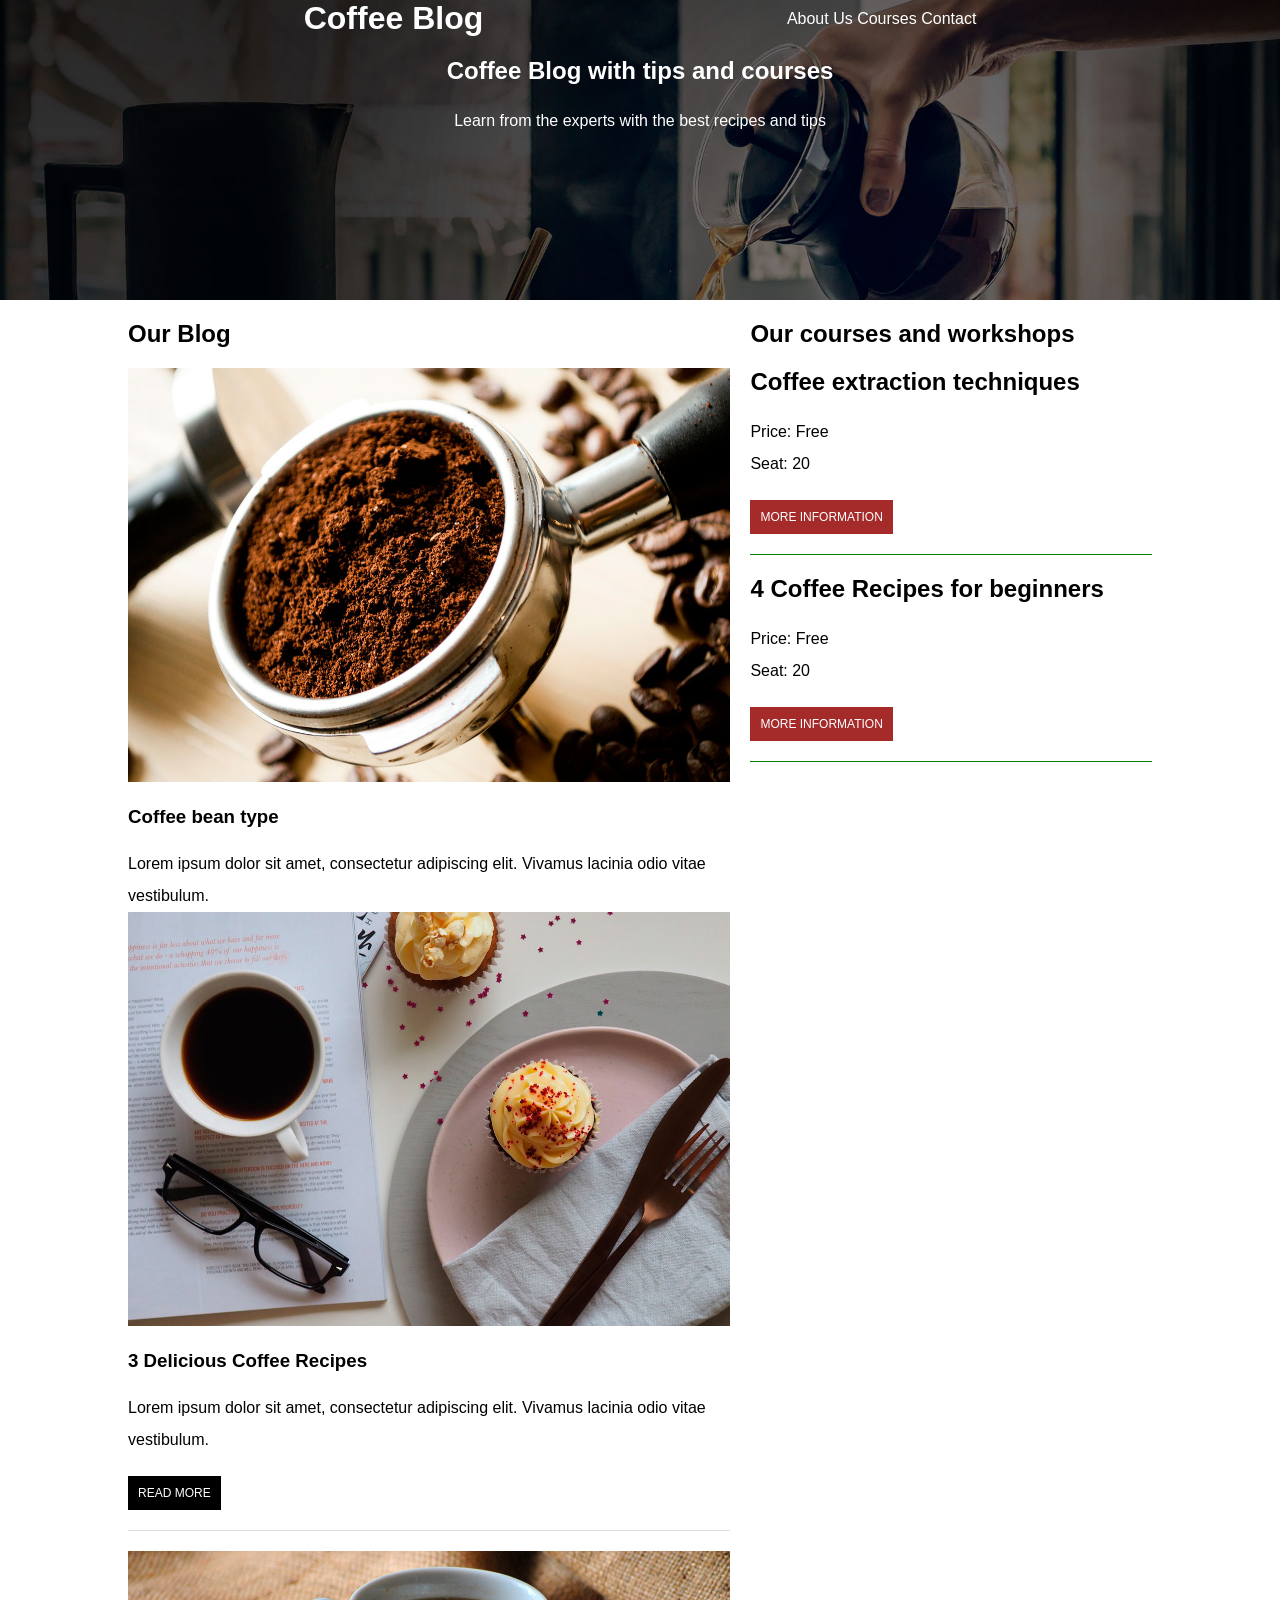
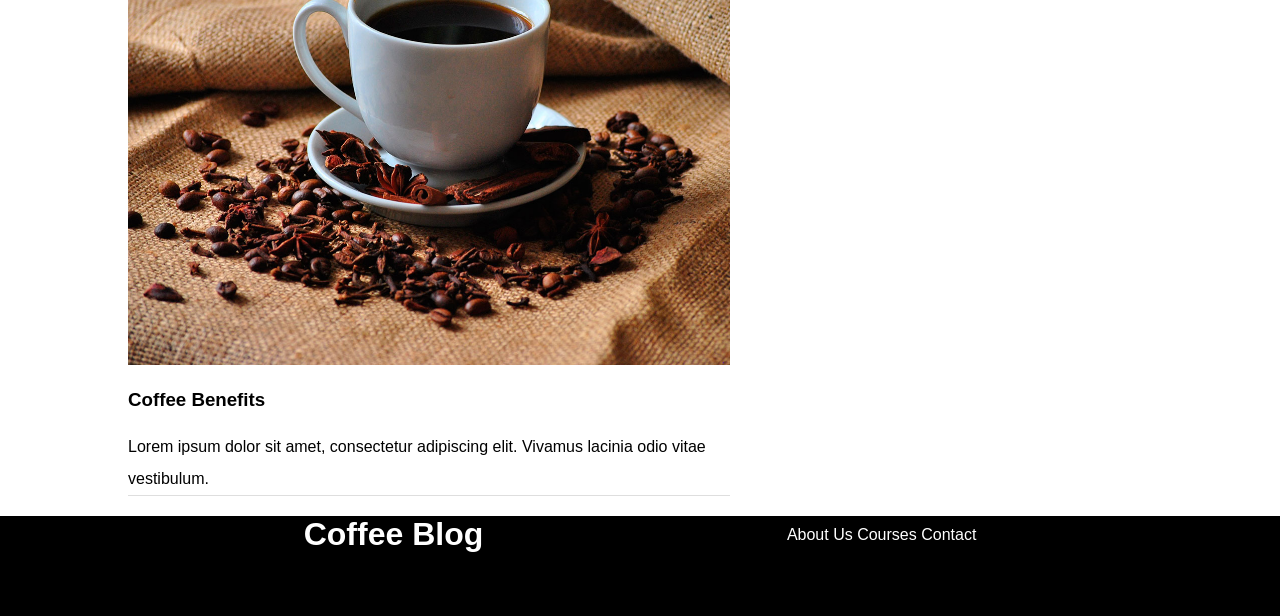
<file: CoffeeBlog/index.html>
<!DOCTYPE html>
<html lang="en">
<head>
    <meta charset="UTF-8">
    <meta name="viewport" content="width=device-width, initial-scale=1.0">
    <title>Document</title>
    <link rel="stylesheet" href="mystyle.css">
</head>
<body>
      <header class="main-header">
        <div class="navigation-bar">
             <a href="./index.html"> 
          <h1>Coffee Blog</h1></a>
        <nav class="menu">
            <a href="./about.html">About Us</a>
            <a href="./courses.html">Courses</a>
            <a href="./contact.html">Contact</a>
        </nav>
        </div>
        <div>
          <h2>Coffee Blog with tips and courses</h2>
          <p>Learn from the experts with the best recipes and tips</p>
      </header>
      <main class="container main-flex"> 
       <section class="blog-container">
          <h2>Our Blog</h2>

             <img src="./img/blog1.jpg" alt="coffee">
            <h3>Coffee bean type</h3>
            <p>Lorem ipsum dolor sit amet, consectetur adipiscing elit. Vivamus lacinia odio vitae vestibulum. </p> 
        </div>
       <div class="blog-item">
            <img src="./img/blog2.jpg" alt="coffee">
            <h3>3 Delicious Coffee Recipes</H3>
                
                <p>Lorem ipsum dolor sit amet, consectetur adipiscing elit. Vivamus lacinia odio vitae vestibulum. </p> 
            <a href="#" class="btn btn-black">Read more</a>
    
        </div>
               <div class="blog-item">
            <img src="./img/blog3.jpg" alt="coffee">
            <h3>Coffee Benefits</h3>
            <p>Lorem ipsum dolor sit amet, consectetur adipiscing elit. Vivamus lacinia odio vitae vestibulum. </p>
        </div>
        </section>
        <section class="courses-container">
                    <h2> Our courses and workshops</h2> 
           <div class="courses-item"> <h2>Coffee extraction techniques</h2>
            <p>Price: Free</p>
               <P> Seat: 20                             </p>
            <a href="#" class="btn btn-brown">MORE INFORMATION</a>
        </div>
            <div class="courses-item">
            <h2>4 Coffee Recipes for beginners</h2>
            <p>Price: Free</p>
               <P> Seat: 20                             </p>
            <a href="#" class="btn btn-brown">MORE INFORMATION</a>
        </div>
       </section>
        <div>
      </main>
      <footer class="main-footer">
        <div class="navigation-bar">
         <h1>Coffee Blog</h1>

        <nav class="menu">
            <a href="./about.html">About Us</a>
            <a href="./courses.html">Courses</a>
            <a href="./contact.html">Contact</a>
</div>
      </footer>
</body>
</html>
</file>
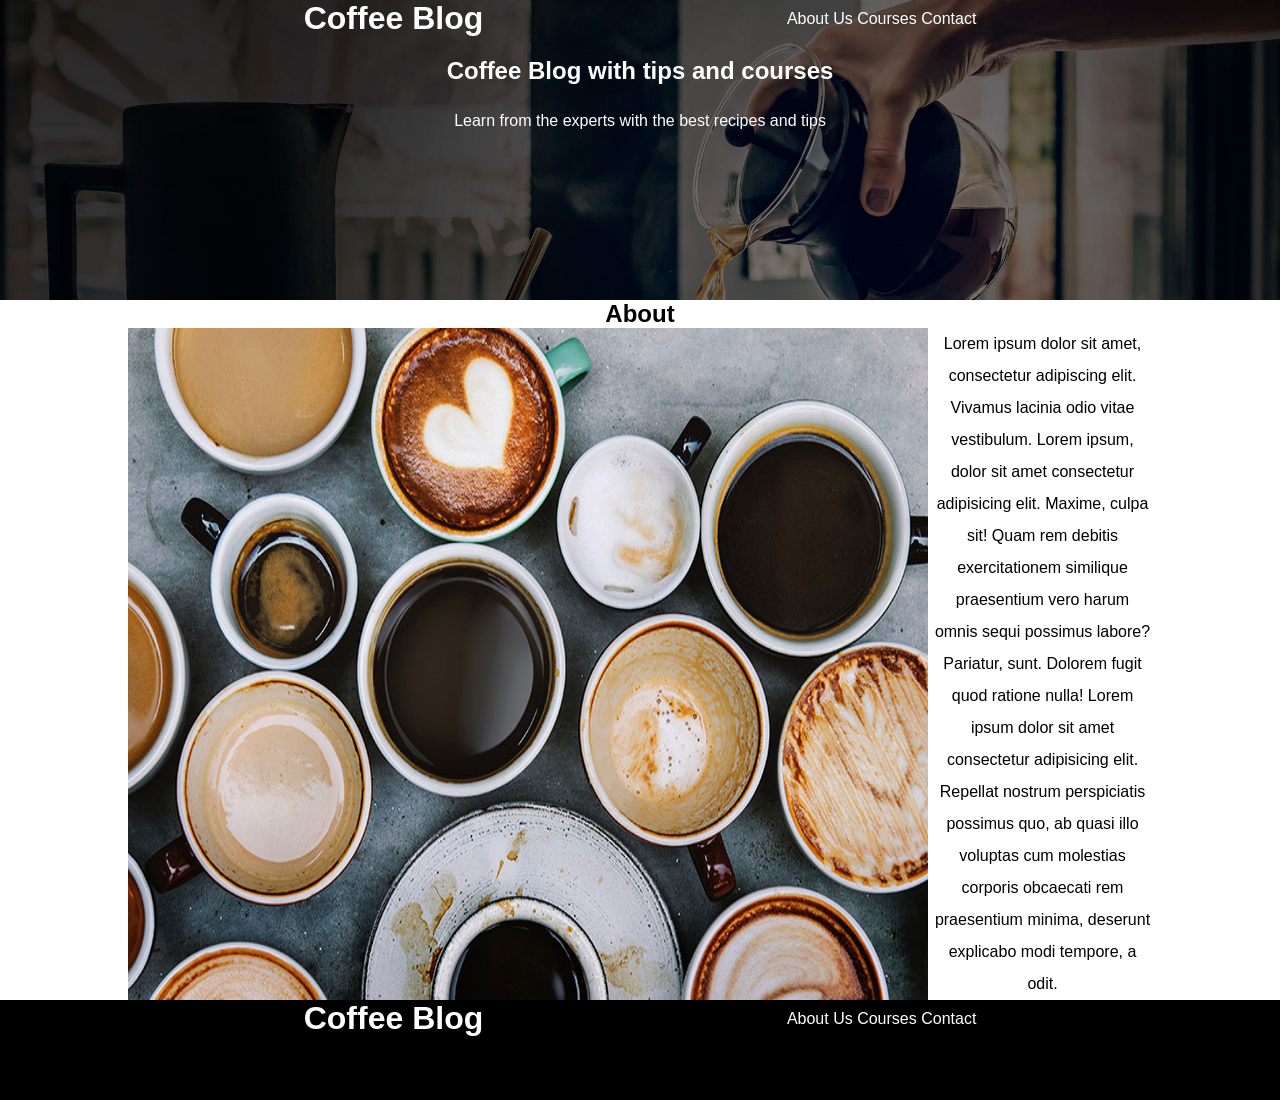
<file: CoffeeBlog/about.html>
<!DOCTYPE html>
<html lang="en">
<head>
    <meta charset="UTF-8">
    <meta name="viewport" content="width=device-width, initial-scale=1.0">
    <title>Document</title>
    <link rel="stylesheet" href="mystyle.css">
</head>
<body>
      <header class="main-header">
        <div class="navigation-bar">
           <a href="./index.html">     
          <h1>Coffee Blog</h1></a>
        <nav class="menu">
            <a href="./about.html">About Us</a>
            <a href="./courses.html">Courses</a>
            <a href="./contact.html">Contact</a>
        </nav>
        </div>
       <!-- <div class="blog-item">-->
          <h2>Coffee Blog with tips and courses</h2>
          <p>Learn from the experts with the best recipes and tips</p>
      </header>
      <main class="container main-flex"> 
       <section class="about-container">
          <h1>About</h1>
 <div class="flex-container-row-evenly">

             <img src="./img/us.jpg" alt="coffee">
                 
            <p>Lorem ipsum dolor sit amet, consectetur adipiscing elit. Vivamus lacinia odio vitae vestibulum. Lorem ipsum, dolor sit amet consectetur adipisicing elit. Maxime, culpa sit! Quam rem debitis exercitationem similique praesentium vero harum omnis sequi possimus labore? Pariatur, sunt. Dolorem fugit quod ratione nulla! Lorem ipsum dolor sit amet consectetur adipisicing elit. Repellat nostrum perspiciatis possimus quo, ab quasi illo voluptas cum molestias corporis obcaecati rem praesentium minima, deserunt explicabo modi tempore, a odit.</p>
          
        </div>
       
       </section>
        <div>
      </main>
      <footer class="main-footer">
        <div class="navigation-bar">
         <h1>Coffee Blog</h1>
         
        <nav class="menu">
            <a href="./about.html">About Us</a>
            <a href="./courses.html">Courses</a>
            <a href="./contact.html">Contact</a>
</div>
      </footer>
</body>
</html>
</file>
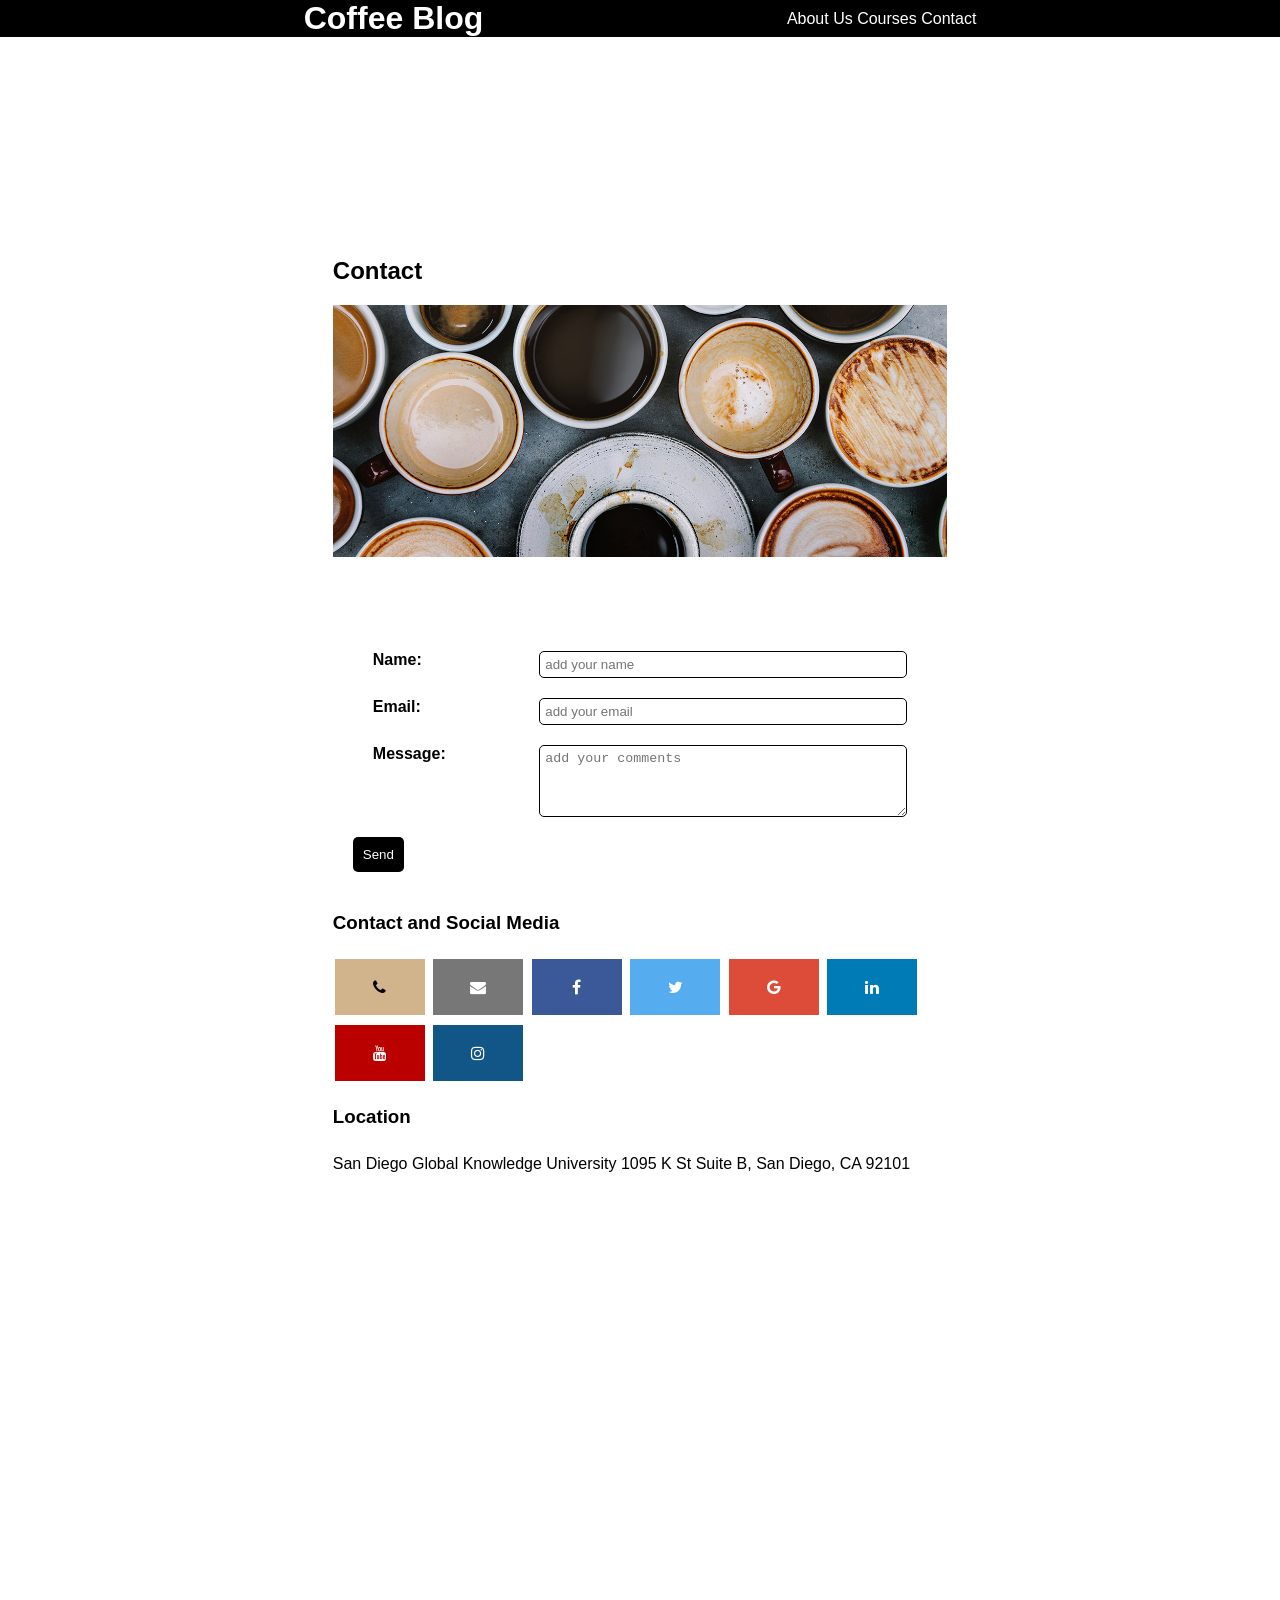
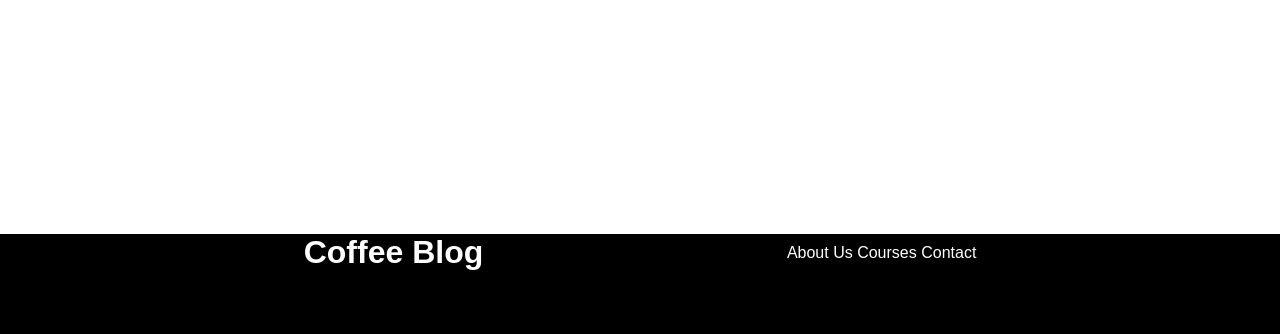
<file: CoffeeBlog/contact.html>
<!DOCTYPE html>
<html lang="en">
<head>
    <meta charset="UTF-8">
    <meta name="viewport" content="width=device-width, initial-scale=1.0">
    <title>Document</title>
    <link rel="stylesheet" href="mystyle.css">
</head>
<body>
      <header class="contact-header">
        <div class="navigation-bar">
           <a href="./index.html">    
          <h1>Coffee Blog</h1></a>
        <nav class="menu">
            <a href="./about.html">About Us</a>
            <a href="./courses.html">Courses</a>
            <a href="./contact.html">Contact</a>
            
        </nav>
        </div>
       
      </header>
      <main class="container main-flex"> 
       <section class="contact-container">
          <h2>Contact</h2>
 <div class="form-container">
    <div class="form-img">

             <img src="./img/contact.jpg" alt="coffee">
                 
           
          
        </div>

        <form class="form-inputs">
            <div class="input-control">
            <label>Name:</label>
            <input type="text" name="user_name" placeholder="add your name">
            </div>
            <div class="input-control">
            <label>Email:</label>
            <input type="email" name="email" placeholder="add your email">
            </div>
            <div class="input-control">
            <label>Message:</label>
            <textarea name="message" rows="4" placeholder="add your comments"></textarea>
            </div>
        <div> <button type="submit">Send</button>

            </div>
       </form>
       <div class="contact-info">
        <link rel="stylesheet" href="https://cdnjs.cloudflare.com/ajax/libs/font-awesome/4.7.0/css/font-awesome.min.css">    
           <h3>Contact and Social Media</h3>

        <a img="./call.png" class="fa fa-phone"></a>
        <a img="./email.png" class="fa fa-envelope"></a>
        <a href="#" class="fa fa-facebook"></a>
        <a href="#" class="fa fa-twitter"></a>  
        <a href="#" class="fa fa-google"></a>
        <a href="#" class="fa fa-linkedin"></a>
        <a href="#" class="fa fa-youtube"></a>
        <a href="#" class="fa fa-instagram"></a>
       </div>
       <div>
        <h3>Location</h3>
        <p>San Diego Global Knowledge University
1095 K St Suite B, San Diego, CA 92101</p>
      <iframe src="https://www.google.com/maps/embed?pb=!1m18!1m12!1m3!1d4130.887125241743!2d-117.15753302374947!3d32.70823208749706!2m3!1f0!2f0!3f0!3m2!1i1024!2i768!4f13.1!3m3!1m2!1s0x80d9535c89afe2e7%3A0xb1759c2aecbcc473!2sSan%20Diego%20Global%20Knowledge%20University!5e1!3m2!1sen!2sus!4v1754988739235!5m2!1sen!2sus"
     width="600"
                       height="450"
                       style="border:0;" allowfullscreen="" loading="lazy" referrerpolicy="no-referrer-when-downgrade">
                      </iframe>
        

       </div>
       </section>
        <div>
      </main>
      <footer class="main-footer">
        <div class="navigation-bar">
         <h1>Coffee Blog</h1>
         
        <nav class="menu">
            <a href="./about.html">About Us</a>
            <a href="./courses">Courses</a>
            <a href="./contact.html">Contact</a>
</div>
      </footer>
</body>
</html>
</file>
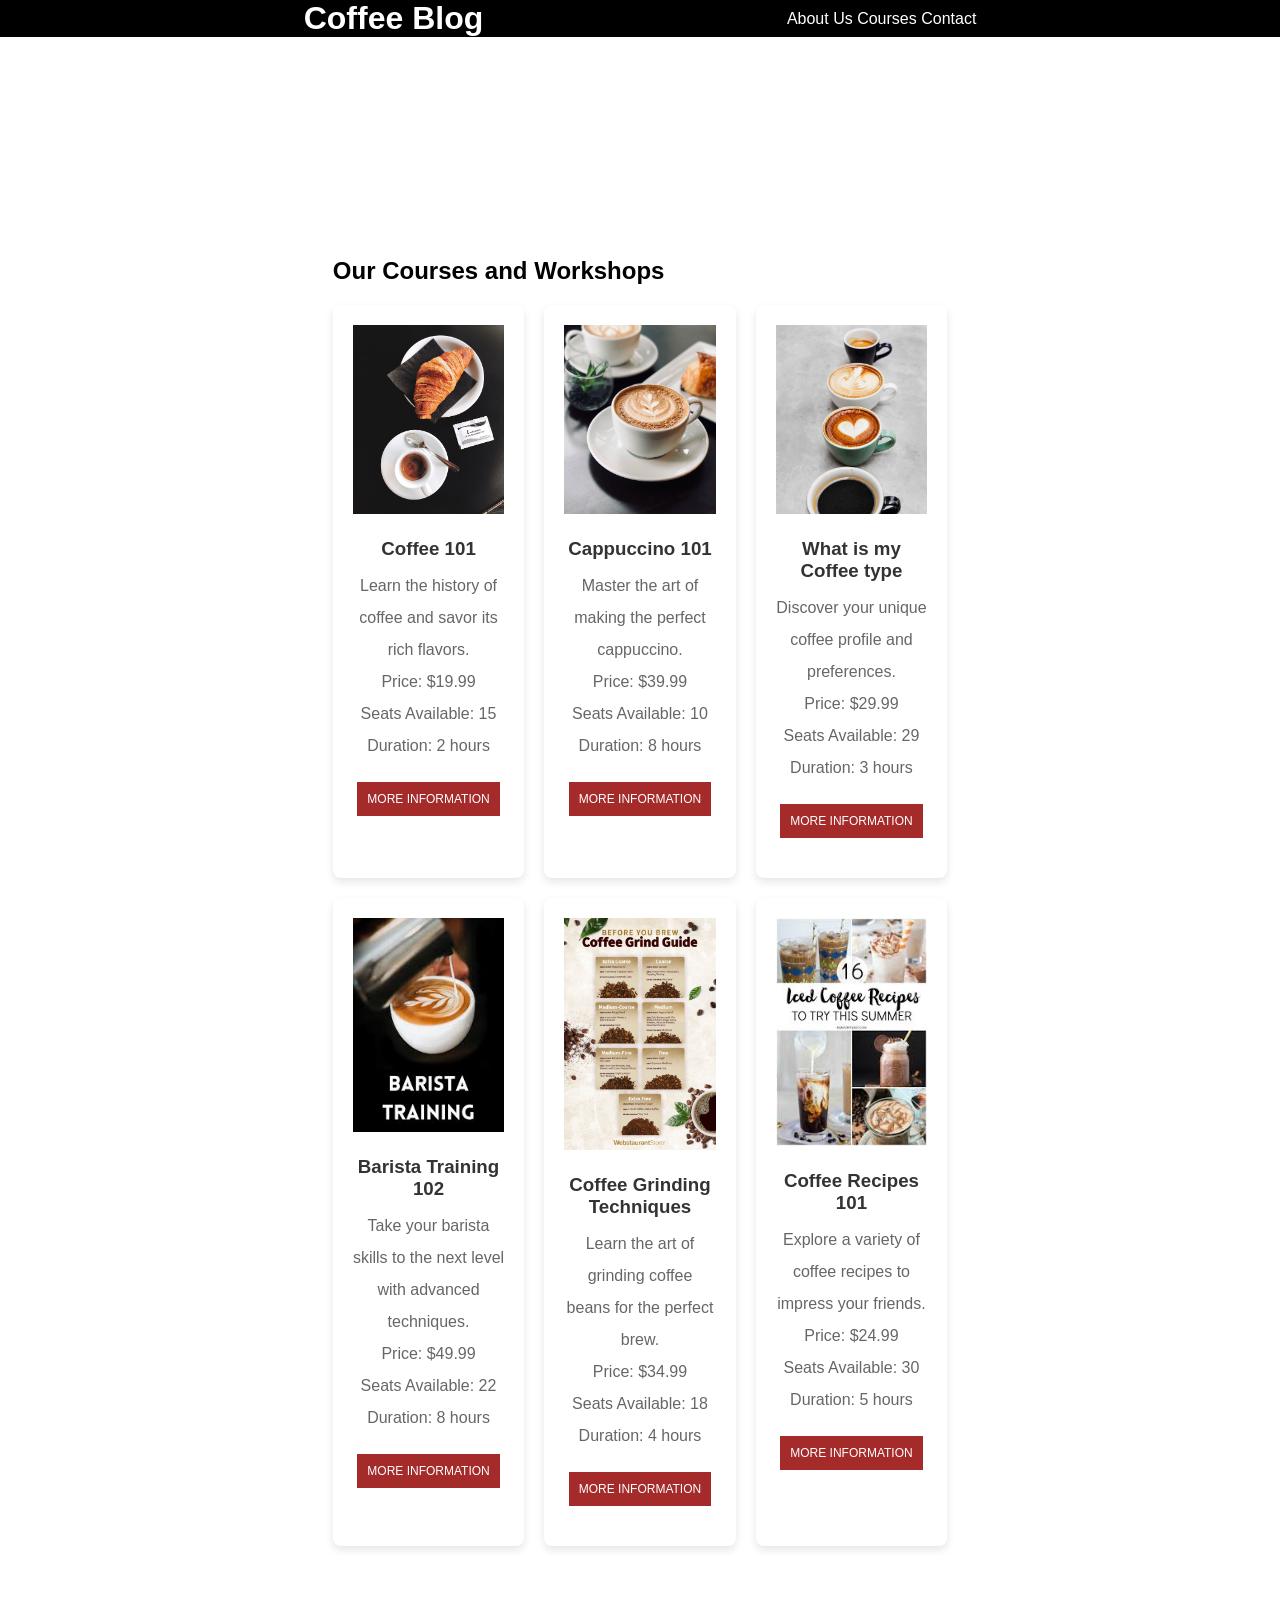
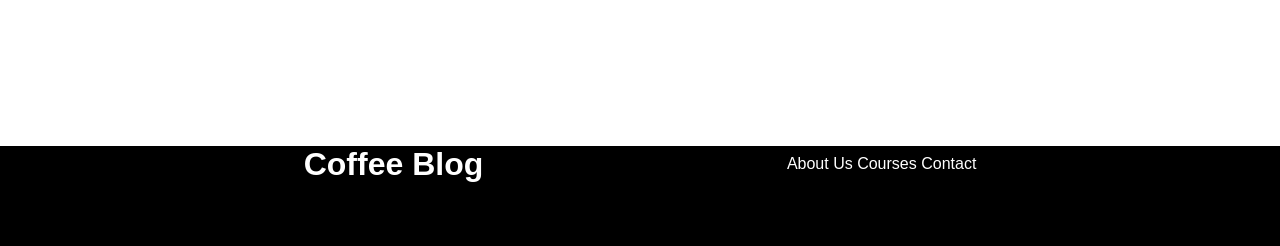
<file: CoffeeBlog/courses.html>
<!DOCTYPE html>
<html lang="en">
<head>
    <meta charset="UTF-8">
    <meta name="viewport" content="width=device-width, initial-scale=1.0">
    <title>Courses</title>
    <link rel="stylesheet" href="mystyle.css">
</head>
<body>
      <header class="contact-header">
        <div class="navigation-bar">
           <a href="./index.html">    
          <h1>Coffee Blog</h1></a>
        <nav class="menu">
            <a href="./about.html">About Us</a>
            <a href="./courses.html">Courses</a>
            <a href="./contact.html">Contact</a>
            
        </nav>
              </header>
      <main class="container main-flex"> 
       <section class="contact-container">
          <h2>Our Courses and Workshops</h2>
        </div>

<div class="card-container">
  <div class="card">
    <img src="./img/course1.jpg" alt="course 1">
    <h3>Coffee 101</h3>
    <p>Learn the history of coffee and savor its rich flavors.</p>
    <p>Price: $19.99</p>
    <p>Seats Available: 15</p>
    <p>Duration: 2 hours</p>
    <a href="#" class="btn btn-brown">MORE INFORMATION</a>
  </div>
  <div class="card">
    <img src="./img/course2.jpg" alt="course 2">
    <h3>Cappuccino 101</h3>
    <p>Master the art of making the perfect cappuccino.</p>
    <p>Price: $39.99</p>
    <p>Seats Available: 10</p>
    <p>Duration: 8 hours</p>
    <a href="#" class="btn btn-brown">MORE INFORMATION</a>
  </div>
  <div class="card">
    <img src="./img/course3.jpg" alt="course 3">
    <h3>What is my Coffee type</h3>
    <p>Discover your unique coffee profile and preferences.</p>
    <p>Price: $29.99</p>
    <p>Seats Available: 29</p>
    <p>Duration: 3 hours</p>
    <a href="#" class="btn btn-brown">MORE INFORMATION</a>
  </div>
  <div class="card">
    <img src="./img/barista.jpeg" alt="course 4">
    <h3>Barista Training 102</h3>
    <p>Take your barista skills to the next level with advanced techniques.</p>
    <p>Price: $49.99</p>
    <p>Seats Available: 22</p>
    <p>Duration: 8 hours</p>
    <a href="#" class="btn btn-brown">MORE INFORMATION</a>
  </div>
  <div class="card">
    <img src="./img/grinding.jpg" alt="course 5">
    <h3>Coffee Grinding Techniques</h3>
    <p>Learn the art of grinding coffee beans for the perfect brew.</p>
    <p>Price: $34.99</p>
    <p>Seats Available: 18</p>
    <p>Duration: 4 hours</p>
    <a href="#" class="btn btn-brown">MORE INFORMATION</a>
  </div>
  <div class="card">
    <img src="./img/coffee-recipes.jpeg" alt="course 6">
    <h3>Coffee Recipes 101</h3>
    <p>Explore a variety of coffee recipes to impress your friends.</p>
    <p>Price: $24.99</p>
    <p>Seats Available: 30</p>
    <p>Duration: 5 hours</p>
    <a href="#" class="btn btn-brown">MORE INFORMATION</a>
  </div>
</main>
</div>
<div>
  <footer class="main-footer">
        <div class="navigation-bar">
       <a href="./index.html">    
          <h1>Coffee Blog</h1></a>
        <nav class="menu">
            <a href="./about.html">About Us</a>
            <a href="./courses.html">Courses</a>
            <a href="./contact.html">Contact</a>
</div>
      </footer>
</body>
</html>
</file>
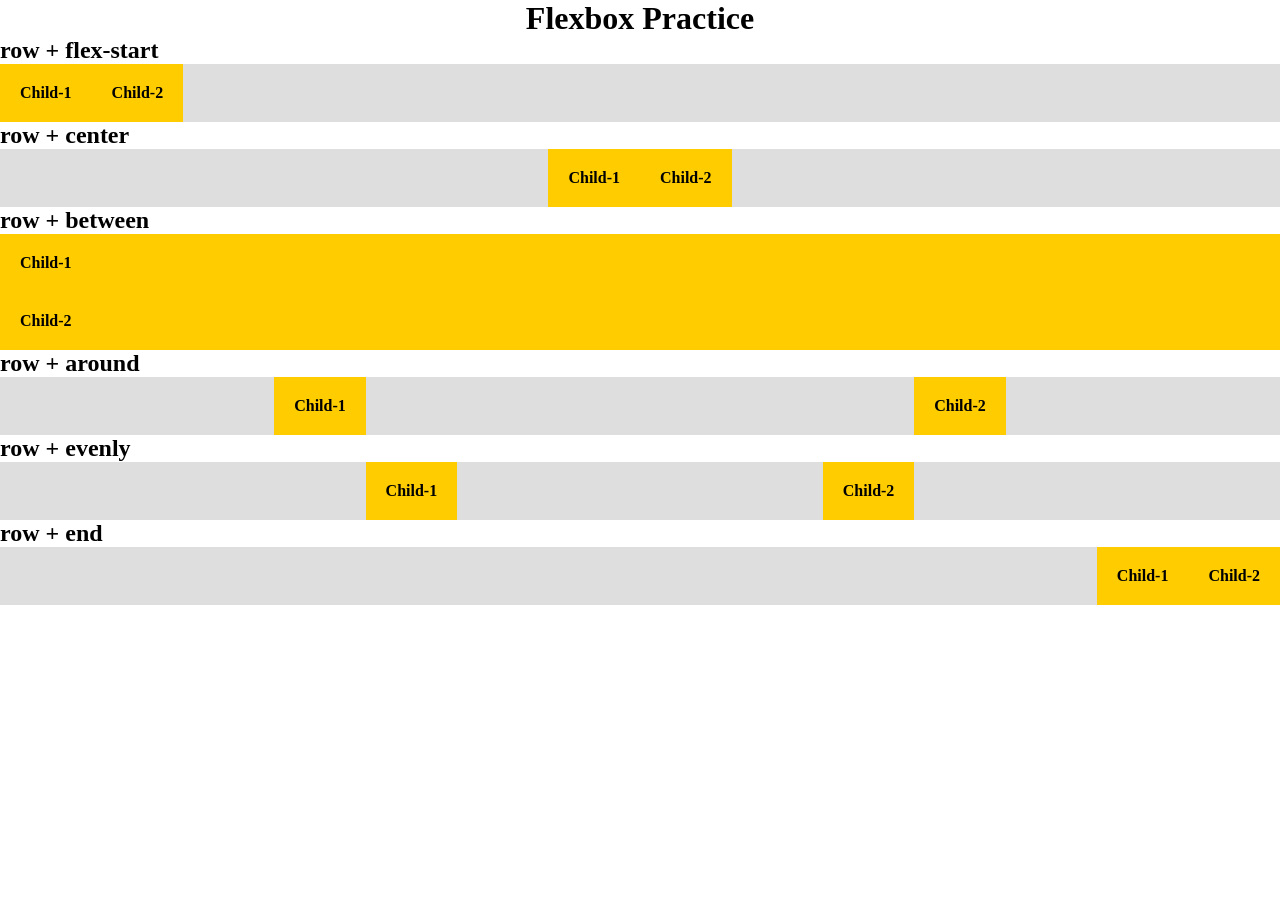
<file: CoffeeBlog/flex-practice.html>
<!DOCTYPE html>
<html lang="en">
<head>
    <meta charset="UTF-8">
    <title>Flexbox Practice</title>
     <link rel="stylesheet" href="flexbox.css">
</head>
<body>

    <h1>Flexbox Practice</h1>
    <!-- flex-direction-Row-->
   <h2>row + flex-start</h2>
   <div class="flex-container-row-start">
    <p>Child-1</p>
    <p>Child-2</p>
    </div>
    <!-- flex-direction-Row- center-->
   <h2>row + center</h2>
   <div class="flex-container-row-center">
    <p>Child-1</p>
    <p>Child-2</p>
    </div>
    <!-- flex-direction-Row-end -->
   <h2>row + between</h2>
   <div class="flex-container-row-between">
    <p>Child-1</p>
    <p>Child-2</p>
   </div>
   <h2>row + around</h2>
    <div class="flex-container-row-around">
    <p>Child-1</p>
    <p>Child-2</p>
    </div>
    <h2>row + evenly</h2>
     <div class="flex-container-row-evenly">
    <p>Child-1</p>
    <p>Child-2</p>
    </div>
    <h2>row + end</h2>
     <div class="flex-container-row-end">
    <p>Child-1</p>
    <p>Child-2</p>
    </div>

</body>
</html>
</file>
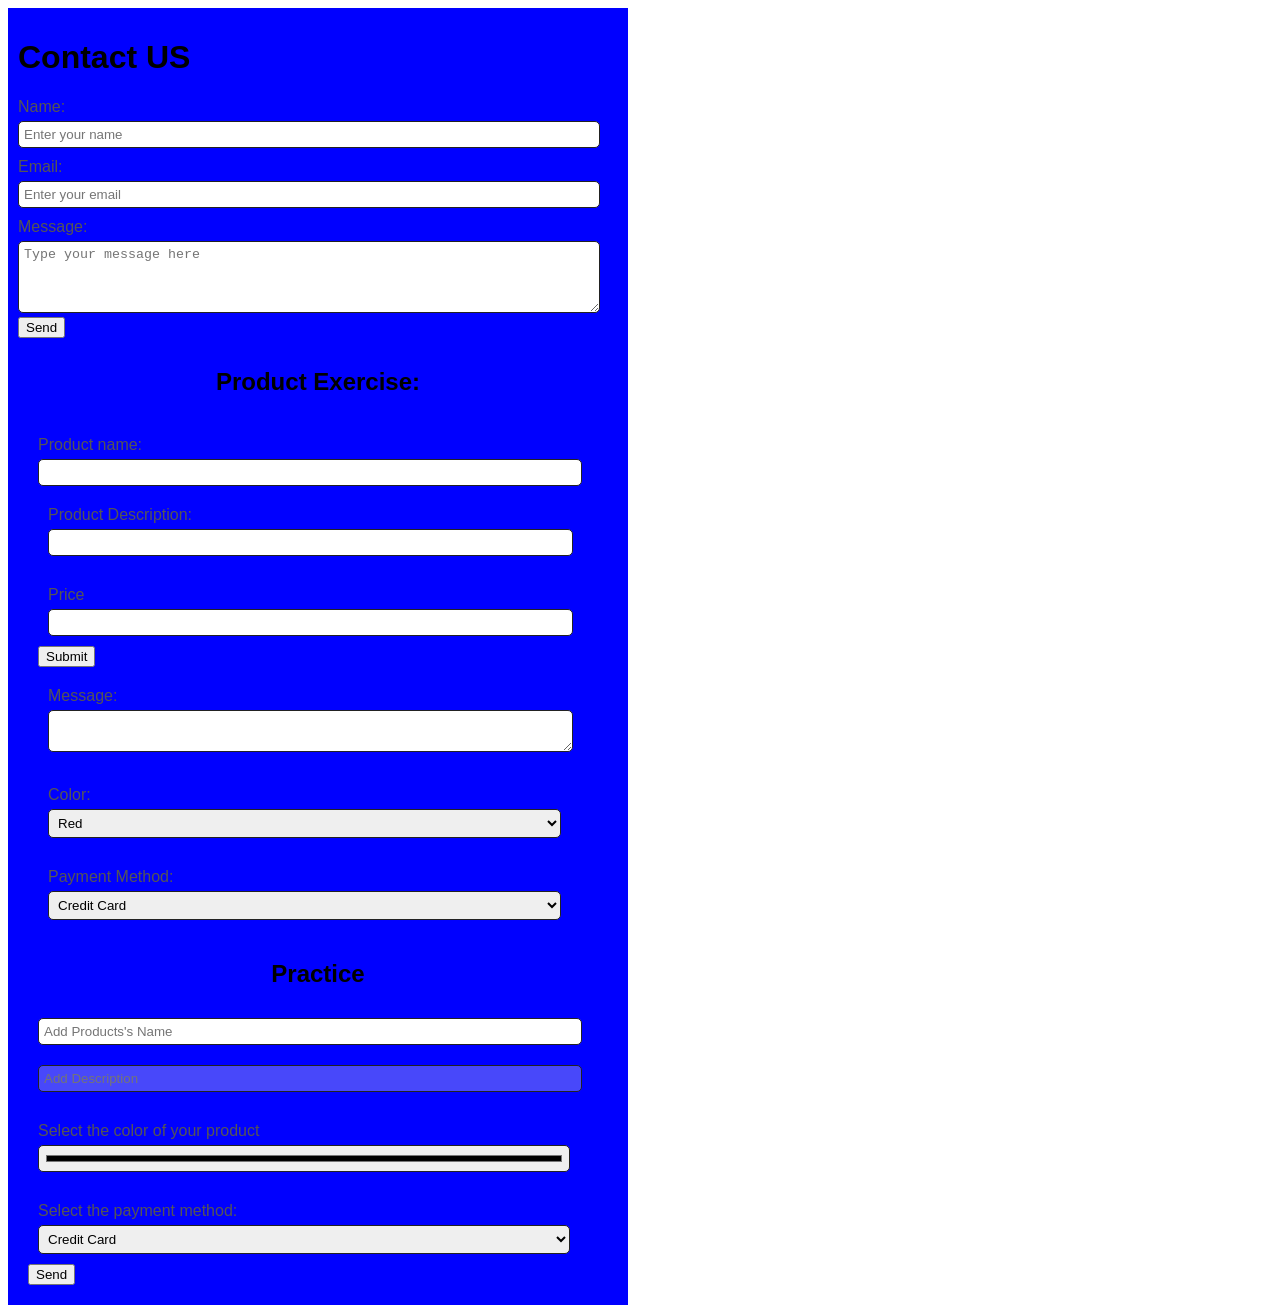
<file: CoffeeBlog/form-practice.html>
<!DOCTYPE html>
<html lang="en">
<head>
    <meta charset="UTF-8">
    <meta name="viewport" content="width=device-width, initial-scale=1.0">
    <title>Form Practice</title>
   <style>
body {
    font-family: Arial;
    height : 100vh;
    
}
div {
    max-width: 600px;
    background-color: blue;
    padding:10px;

}
h2{
    text-align: center;
}
label{
    display:block;
    margin:10px 10px 5px 0;
    color:#555555;
}
input, textarea, select {
    width: 95%;
    padding: 5px;
    border:1px solid #222222;
    border-radius: 5px;
    }
    </style>
</head>
<body>
    <div>
        <h1>Contact US</h1>
       <label>Name:</label>
        <input type="text" name="user_name" placeholder="Enter your name">
        
        <label for="email">Email:</label>
        <input type="email" id="email" name="email" placeholder="Enter your email">
        <label></label>
        <label for="message">Message:</label>
        <textarea id="message" name="message" rows="4" placeholder="Type your message here"></textarea>
        
        <button type="submit">Send</button>
    <div>
<h2>Product Exercise:</h2>
<form>
    <div>
        <label>Product name:</label>
        <input type="text" name="product_name" id="product_name"
    </div>
    <div>
        <label>Product Description:</label>
        <input type="text" name="product_description" id="product_description">
    </div>
    <div>
       <label>Price</label>
        <input type="number" name="product_price" id="product_price" step="0.01">
    </div>
    <button type="submit">Submit</button>
<div>   
    <label>Message:</label>
    <textarea></textarea>
</div>  
<div>
    <label>Color:</label>
    <select>
    <option value="op1">Red</option>
    <option value="op2">Green</option>
    <option value="op3">Blue</option>
    </select>
    </div>
 <div>
    <label>Payment Method:</label>
    <select>
    <option value="op1">Credit Card</option>
    <option value="op2">Debit Card</option>
    <option value="op3">Cash    </option>

    </select>

    </div>   
</div>  
<h2>Practice</h2>
<div>
     <input type="text" placeholder="Add Products's Name">
     </div>
     <div>
        <input type="text" placeholder="Add Description" disabled>
     </div>
     <div>
        <label>Select the color of your product</label>
        <input type="color">
     </div>
<div>
    <label>Select the payment method:</label>
    <select>
        <option value="op1">Credit Card</option>
        <option value="op2">Debit Card</option>
        <option value="op3">Cash</option>
    </select>
</div>

<button type="submit">Send</button>
</form>
</div>
      </footer>
</body>
</html>
</file>
<file: CoffeeBlog/mystyle.css>
/*global*/
*{
     margin:0;
     padding:0;
}
body {
    font-family: Arial, sans-serif;
}
p{
    line-height: 2;
}
   h2,h3{
        margin-top: 20px;
        margin-bottom: 20px;
    }
    img{
        max-width: 100%;
    }
    a{
        text-decoration: none;
        color: white;
    }
    /*utilities*/
    .container{
        width: 80%;
        margin-left:auto;
        margin-right:auto
    }
    .btn{
        display:inline-block;
      
        color:white;
        text-decoration:none;
        margin-bottom: 20px;
        margin-top: 20px;
        text-transform: uppercase;
        font-size:12px;
        padding: 10px;
    }
    .btn-black{
     
        background-color: black;
      
           }
    .btn-brown{
        background-color: brown;
        
    }
/*header*/
.main-header{
 
  background-image:url(./img/banner.jpg); 
  background-size: cover;
  height:300px;
  color:white;
  text-align:center;

}
/*MOREINFORMATION BUTTON*/
.btn-moreinfo{
    display:inline-block;
    background-color: brown;
    color:white;
    text-decoration:none;
    margin-bottom: 20px;
    margin-top: 20px;
    text-transform: uppercase;
    font-size:12px;
    padding: 10px;
       }
.navigation-bar{
        display:flex;
        flex-direction: row;
        justify-content: space-evenly;
        align-items: center;
       }
.menu a{
        margin: right 20px;
    }
.menu a:hover{
        color: brown;
    }
.main-flex{
    display: flex;
    flex-direction: row;
    justify-content: center;
       
}
.blog-container{
   width:60%;
   margin-right: 20px;
}
.courses-container{
    width: 40%;
}
.main-footer{
   
       background-color: black;
       color: white;
        background-size: cover;
  height:100px;
  color:white;
    text-align:center;
}
.blog-container{
   width:60%;
   margin-right: 20px;
}
.courses-container{
    width: 40%;
}
.blog-item{
    border-bottom:1px solid #dedede;
    margin-bottom: 20px;
}
.courses-item{
border-bottom:1px solid green;
margin-bottom: 20px;
}
.about-container{
    text-align: center;
  
}
.about-flex{
    display: flex;
    gap:10px;
    flex-direction: row;
justify-content: space-evenly;

}
 .flex-container-row-evenly{
    display: flex;
    gap:5px;
    flex-direction:row;
    justify-content:space-evenly;
 }

/*contact*/
.contact-container{
    width: 60%;
    margin-left: auto;
    margin-right: auto;
    padding: 200px;
    background-color:white;
    border-radius: 100px;
}
.contact-header{
   background-color: black;
   color:white;
   
} 
.form-container{
   display:flex;
   flex-direction: column;
}
.form-img{
    
}
.form-inputs{
    margin-top:50px;
    padding:20px;
    background-color: white;


}

.input-control{
    display: flex;
  /* flex-direction: column; */
    margin: 20px;
   
}
.input-control label{

    width: 200px;
}
.input-control input,

.input-control textarea{
    width: 80%;
    padding: 5px;
    border: 1px solid black;
    border-radius: 5px;
}
.fa {
  padding: 20px;
  font-size: 30px;
  width: 50px;
  text-align: center;
  text-decoration: none;
  margin: 5px 2px;
}

.fa:hover {
    opacity: 0.7;
}

.fa-facebook {
  background: #3B5998;
  color: white;
}

.fa-twitter {
  background: #55ACEE;
  color: white;
}

.fa-google {
  background: #dd4b39;
  color: white;
}

.fa-linkedin {
  background: #007bb5;
  color: white;
}

.fa-youtube {
  background: #bb0000;
  color: white;
}

.fa-instagram {
  background: #125688;
  color: white;
}
.fa-phone{
  background:tan;
  color: black;
}
.fa-envelope {
  background: #777;
  color: white;
}
.fa-location {
  background: #4CAF50;
  color: white;
}
label {
  font-weight: bold;
}
button{
  background-color: black;
  color: white;
  padding: 10px;
  border: none;
  border-radius: 5px;
  cursor: pointer;
}
.card-container {
  display: grid;
  grid-template-columns: repeat(3, 1fr); /* Creates 3 equal-width columns */
  gap: 20px; /* Spacing between cards */
  max-width: 1200px; /* Optional: Limit container width */
  margin: 0 auto; /* Optional: Center the container */
}

.card {
  background-color: #ffffff;
  border-radius: 8px;
  box-shadow: 0 4px 8px rgba(0, 0, 0, 0.1);
  padding: 20px;
  text-align: center;
}

.card h3 {
  margin-bottom: 10px;
  color: #333;
}

.card p {
  color: #666;
}

/* Responsive adjustments for smaller screens */
@media (max-width: 768px) {
  .card-container {
    grid-template-columns: repeat(2, 1fr); /* 2 columns on medium screens */
  }
}

@media (max-width: 480px) {
  .card-container {
    grid-template-columns: 1fr; /* 1 column on small screens */
  }
}
</file>
<file: CoffeeBlog/flexbox.css>
/*global*/
*{
    margin: 0;
    padding: 0;
}
h1{
    color:blue
margin-bottom: 50px;
text-align: center;
}
p{
    background-color: #ffcc00;
    padding: 20px;
    font-weight: bold;
    border:1px solid #black;

}
/*ROW*/
.flex-container-row-start{
    display: flex;
    flex-direction: row;
    justify-content: flex-start;
    background-color: #dedede;
}
.flex-container-row-center{
    display: flex;
    flex-direction: row;
    justify-content: center;
    background-color: #dedede;
}
    .flex-container-row-end{
    display: flex;
    flex-direction: row;
    justify-content: flex-end;
    background-color: #dedede;
}
}
    .flex-container-row-between{
    display: flex;
    flex-direction: row;
    justify-content: space-between
    background-color: #dedede;
}
    .flex-container-row-around{
    display: flex;
    flex-direction: row;
    justify-content: space-around;
    background-color: #dedede;
}
    .flex-container-row-evenly{
    display: flex;
    flex-direction: row;
    justify-content: space-evenly;
    background-color: #dedede;
}
</file>
